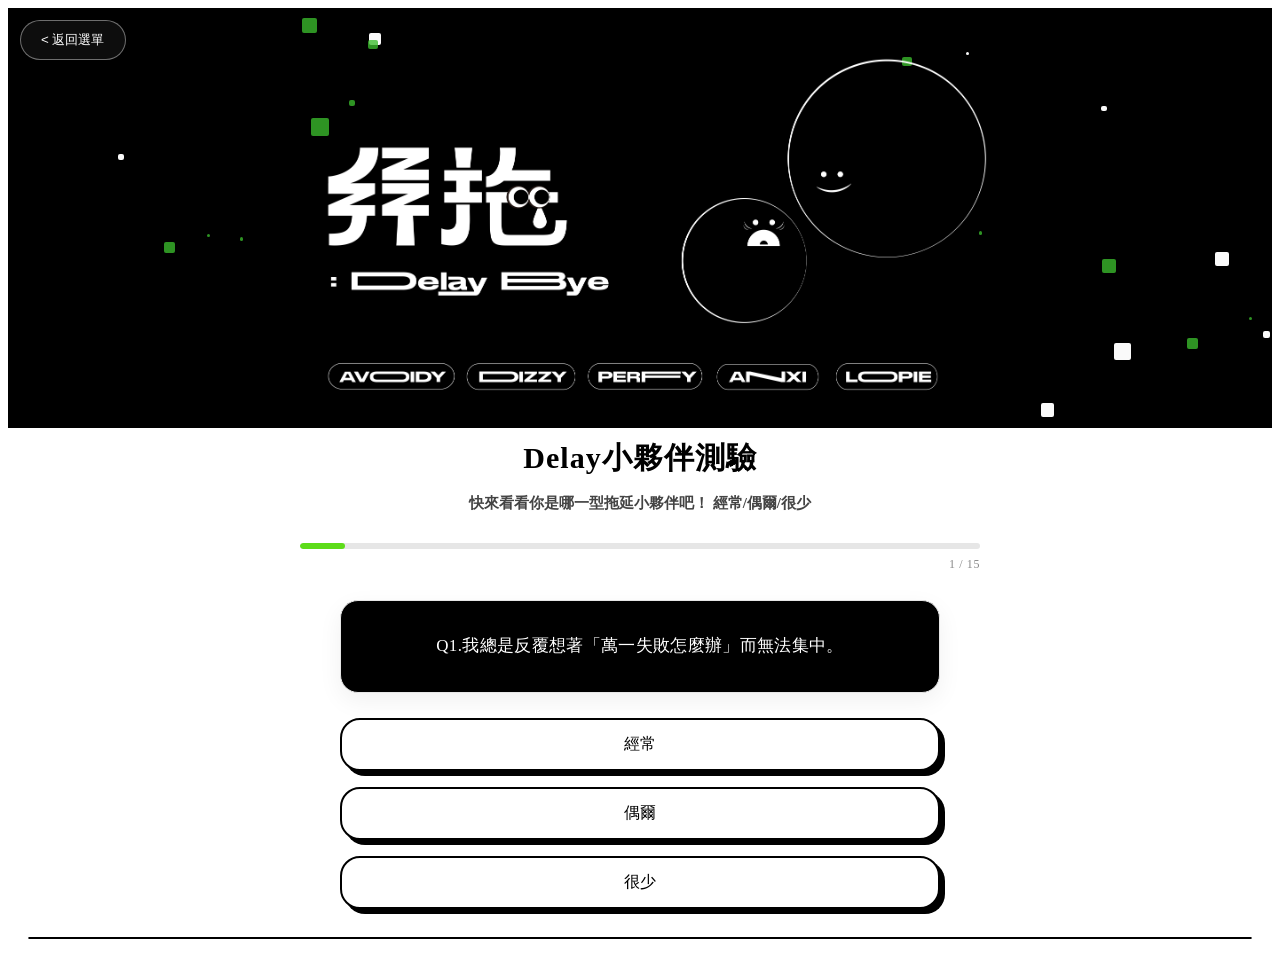
<file: index.html>
<!DOCTYPE html>
<html lang="zh-TW">
<head>
<meta charset="UTF-8">
<meta name="viewport" content="width=device-width, initial-scale=1.0">
<title>Delay小夥伴測驗</title>
<link rel="stylesheet" href="style.css">

<script src="https://html2canvas.hertzen.com/dist/html2canvas.min.js"></script>
</head>
<body>
    <header>
  <img src="images/baitou.png" alt="biaotou">
   </header>
  
<button onclick="backToHome()" class="game-back-btn">&lt; 返回選單</button>
<h2>Delay小夥伴測驗</h2>
<h3>快來看看你是哪一型拖延小夥伴吧！
經常/偶爾/很少</h3>



<div class="progress-wrap">
  <div class="progress-track">
    <div id="progress-bar"></div>
  </div>
  <div class="progress-text">
    <span id="current-q">1</span> / <span id="total-q">15</span>
  </div>
</div>

<div id="quiz-container"></div>
<div id="result"></div>

<script>
// --- 1. 背景特效 ---
// --- 1. 背景特效 ---
function backToHome() {
    window.location.href = "https://tinny0727.github.io/Delay-home/"; // 根據你的檔案層級決定退幾層
}
function createGlitchBlocks() {
    const header = document.querySelector('header');
    if (!header) return;
    const blockCount = 20; 
    for (let i = 0; i < blockCount; i++) {
        const block = document.createElement('div');
        block.className = 'glitch-box';
        const size = Math.random() * 15 + 3;
        const isWhite = Math.random() > 0.7; 
        const bgColor = isWhite ? 'rgb(250, 250, 250)' : 'rgba(59, 189, 45, 0.78)';
        let posX = Math.random() > 0.5 ? Math.random() * 30 : Math.random() * 30 + 70;
        const posY = Math.random() * 100;
        const duration = Math.random() * 2 + 1.5;
        const delay = Math.random() * -5;
        block.style.width = `${size}px`;
        block.style.height = `${size}px`;
        block.style.left = `${posX}%`;
        block.style.top = `${posY}%`;
        block.style.setProperty('--bg-color', bgColor);
        block.style.setProperty('--duration', `${duration}s`);
        block.style.animationDelay = `${delay}s`;
        header.appendChild(block);
    }
}
window.addEventListener('DOMContentLoaded', createGlitchBlocks);

// --- 2. 測驗資料與狀態 ---
let score = { avoid: 0, dizzy: 0, anxi: 0, lopie: 0, perfy: 0 };
let currentQuestion = 0;

const quizData = [
  { question: "Q1.我總是反覆想著「萬一失敗怎麼辦」而無法集中。", options: [{ text: "經常", value: {anxi: 2} }, { text: "偶爾", value: {anxi: 1} }, { text: "很少", value: {anxi: 0} }] },
  { question: "Q2.我常因為害怕做不好， 一直將事情往後拖延。", options: [{ text: "經常", value: {anxi: 2} }, { text: "偶爾", value: {anxi: 1} }, { text: "很少", value: {anxi: 0} }] },
  { question: "Q3.雖然事情並不多，但我會莫名一直感到壓力大。", options: [{ text: "經常", value: {anxi: 2} }, { text: "偶爾", value: {anxi: 1} }, { text: "很少", value: {anxi: 0} }] },
  { question: "Q4.我很難在同件事上專注超過 15 分鐘以上。", options: [{ text: "經常", value: {dizzy: 2} }, { text: "偶爾", value: {dizzy: 1} }, { text: "很少", value: {dizzy: 0} }] },
  { question: "Q5.我常在做事時，被手機訊息或小事打斷。", options: [{ text: "經常", value: {dizzy: 2} }, { text: "偶爾", value: {dizzy: 1} }, { text: "很少", value: {dizzy: 0} }] },
  { question: "Q6.使用介面時我會開很多視窗，結果忘記主要目的。", options: [{ text: "經常", value: {dizzy: 2} }, { text: "偶爾", value: {dizzy: 1} }, { text: "很少", value: {dizzy: 0} }] },
  { question: "Q7.我會心裡衡量很多選擇，卻導致無法決定。", options: [{ text: "經常", value: { lopie: 2} }, { text: "偶爾", value: { lopie: 1} }, { text: "很少", value: { lopie: 0} }] },
  { question: "Q8.時不時檢討過去產生的挫折的習慣，使我難以行動。", options: [{ text: "經常", value: {lopie: 2} }, { text: "偶爾", value: {lopie: 1} }, { text: "很少", value: {lopie: 0} }] },
  { question: "Q9.我時常懷疑自己的能力，導致任務無法執行。", options: [{ text: "經常", value: {lopie: 2} }, { text: "偶爾", value: {lopie: 1} }, { text: "很少", value: {lopie: 0} }] },
  { question: "Q10.我常覺得還沒準備好，所以事情做很慢。", options: [{ text: "經常", value: {perfy: 2} }, { text: "偶爾", value: {perfy: 1} }, { text: "很少", value: {perfy: 0} }] },
  { question: "Q11.製作作品時，我常常修改細節，直到壓線甚至超時。", options: [{ text: "經常", value: {perfy: 2} }, { text: "偶爾", value: {perfy: 1} }, { text: "很少", value: {perfy: 0} }] },
  { question: "Q12.我會花很多時間和心思準備，卻很難開始。", options: [{ text: "經常", value: {perfy: 2} }, { text: "偶爾", value: {perfy: 1} }, { text: "很少", value: {perfy: 0} }] },
  { question: "Q13.我會把應該做的主要任務拖到最後。", options: [{ text: "經常", value: {avoid: 2} }, { text: "偶爾", value: {avoid: 1} }, { text: "很少", value: {avoid: 0} }] },
  { question: "Q14.想到任務帶來的壓力，我會轉向處理其他事情。", options: [{ text: "經常", value: {avoid: 2} }, { text: "偶爾", value: {avoid: 1} }, { text: "很少", value: {avoid: 0} }] },
  { question: "Q15.當我覺得是有風險的任務，我會選擇迴避或無視。", options: [{ text: "經常", value: {avoid: 2} }, { text: "偶爾", value: {avoid: 1} }, { text: "很少", value: {avoid: 0} }] }
];

// --- 3. 邏輯函式 ---
function showQuestion() {
  const container = document.getElementById('quiz-container');
  container.innerHTML = "";
  if (currentQuestion < quizData.length) {
    const q = quizData[currentQuestion];
    const qDiv = document.createElement('div');
    qDiv.className = 'question';
    qDiv.innerHTML = `<p>${q.question}</p>`;
    q.options.forEach(option => {
      const btn = document.createElement('button');
      btn.innerText = option.text;
      btn.onclick = () => {
        const allButtons = qDiv.querySelectorAll('button');
        allButtons.forEach(b => b.style.pointerEvents = 'none');
        btn.classList.add('selected');
        setTimeout(() => selectOption(option.value), 250);
      };
      qDiv.appendChild(btn);
    });
    container.appendChild(qDiv);
    updateProgress();
  } else {
    showResult();
  }
}

function selectOption(value) {
  for (let key in value) { score[key] += value[key]; }
  currentQuestion++;
  showQuestion();
}

function updateProgress() {
  // 修正：將 currentQuestion + 1 確保在回答完最後一題時能達到 100%
  let percent = ((currentQuestion + 1) / quizData.length) * 100;
  
  // 限制最大值為 100
  if (percent > 100) percent = 100;

  document.getElementById("progress-bar").style.width = percent + "%";
  document.getElementById("current-q").innerText = Math.min(currentQuestion + 1, quizData.length);
}

function getPoint(cx, cy, r, angle) {
  const rad = (angle - 90) * (Math.PI / 180);
  return { x: cx + r * Math.cos(rad), y: cy + r * Math.sin(rad) };
}

function showResult() {
  const container = document.getElementById('quiz-container');
  const resultDiv = document.getElementById('result');
  container.innerHTML = `<div class="loading-container"><div class="spinner"></div><p>正在分析你的拖延小夥伴...</p></div>`;

  const characterData = {
    avoid: { name: "", img: "images/逃避.png", title: "逃避型-AVOID", fileNo: "001-AV", desc: "面對高難度或評價性任務容易退縮。當任務像怪獸一樣出現時，你的第一直覺是：『只要我看不到它，它就看不到我。』", advice: "試著把大蛋糕拆成小蛋糕，逃避也許是一種保護，但我也可以練習著面對" },
    dizzy: { name: "", img: "images/分心.png", title: "分心型-DIZZY", fileNo: "002-DZ", desc: "你的世界充滿著好奇的魅力！原本要寫報告，結果卻被手機訊息拉走，最後在各種瑣事中度過了一天。", advice: "工作時把手機收起來，保持工作環境的整潔，每次只給自己一個視窗的專注空間。" },
    anxi: { name: "", img: "images/焦慮.png", title: "焦慮型-ANXI", fileNo: "003-AX", desc: "你在起跑線前想了 100 種失敗的可能。因為太害怕做不好，導致在還沒行動前能量就已經耗盡了。", advice: "專注於『開始』，而不是『完成』。" },
    lopie: { name: "", img: "images/內耗.png", title: "內耗型-LOPIE", fileNo: "004-LP", desc: "你的大腦裡有兩個自己持續在拔河。導致容易想得太多、懷疑自我而原地轉圈，遲遲無法做出任何決定。", advice: "設定一個 5 分鐘鬧鐘，時間一到就停止思考，與其反覆設想結果，不如先跨出一小步，讓現實告訴我們答案。" },
    perfy: { name: "", img: "images/完美.png", title: "完美型-PERFY", fileNo: "005-PF", desc: "你不是在偷懶，你是在『追求極致』。為了修好那 1 公分的差距，你總是與任務並肩作戰到最後一刻。", advice: "練習接受『完成優於完美』，先求有再求好。" }
  };

  setTimeout(() => {
    container.innerHTML = "";
    const maxPerType = 6;
    const percentages = {
      avoid: Math.round((score.avoid / maxPerType) * 100),
      dizzy: Math.round((score.dizzy / maxPerType) * 100),
      anxi:  Math.round((score.anxi  / maxPerType) * 100),
      lopie: Math.round((score.lopie / maxPerType) * 100),
      perfy: Math.round((score.perfy / maxPerType) * 100)
    };
    let topType = Object.keys(percentages).reduce((a, b) => percentages[a] > percentages[b] ? a : b);
    const char = characterData[topType];
    const points = [
      getPoint(100, 100, 68 * (percentages.anxi/100), 0),
      getPoint(100, 100, 68 * (percentages.perfy/100), 72),
      getPoint(100, 100, 68 * (percentages.avoid/100), 144),
      getPoint(100, 100, 68 * (percentages.dizzy/100), 216),
      getPoint(100, 100, 68 * (percentages.lopie/100), 288)
    ];
    const polyPoints = points.map(p => `${p.x},${p.y}`).join(' ');

    resultDiv.innerHTML = `
   
      <div class="result-card" id="capture-area">
         <div class="left-index">DE-ENCRYPTED DATA // SECTION B</div> 
        <style>.result-card::after { content: "DE-FILE NO. ${char.fileNo}" !important; }</style>

        <h4>Delay 拖延分析報告</h4>
        <div class="top-result-badge">${char.name}</div>

        <div class="radar-chart">
          <svg viewBox="-40 -40 280 280" style="overflow: visible; width: 100%; max-width: 250px;">
            <polygon points="100,20 176,75 147,164 53,164 24,75" class="grid-bg"/>
            <polygon points="100,60 138,87 123,132 77,132 62,87" class="grid-bg"/>
            <polygon points="${polyPoints}" class="data-poly"/>
            <text x="100" y="5" text-anchor="middle">焦慮</text> 
            <text x="195" y="75" text-anchor="start">完美</text>
            <text x="165" y="195" text-anchor="middle">逃避</text>
            <text x="35" y="195" text-anchor="middle">分心</text>
            <text x="5" y="75" text-anchor="end">內耗</text>
          </svg>
        </div>

        <div class="character-illustration" style="text-align: center; margin: 10px 0;">
            <img src="${char.img}" style="width: 110px; height: 110px; object-fit: contain; filter: drop-shadow(4px 4px 0px rgba(0,0,0,0.1));">
        </div>

        <div class="personality-content" style="padding: 0 20px; text-align: left; margin-top: -10px;">
            <p style="font-weight: bold; font-size: 18px; margin-bottom: 5px; text-align: center;">【${char.title}】</p>
            <p style="font-size: 15px; color: #444; line-height: 1.6;">${char.desc}</p>
            
            <div style="background: #fff; padding: 15px; border-radius: 12px; margin-top: 20px; border: 2px solid #000;">
                <strong>💡 給你的能量解藥：</strong><br>
                <span style="font-size: 14px; color: #333;">${char.advice}</span>
            </div>
        </div>
        
        <div class="result-actions" style="margin-top: 30px; text-align: center;">
            <button onclick="downloadImage()" class="download-btn">保存分析報告</button>
            <button onclick="window.location.reload()" class="retry-btn">重新測驗</button>
        </div>
      </div>`;
  }, 1500);
}

function downloadImage() {
  const target = document.getElementById('capture-area');
  
  if (!target) {
    alert("找不到分析報告區域，請重新測驗");
    return;
  }

  // 1. 顯示載入提示
  const originalBtn = document.querySelector('.download-btn');
  const originalText = originalBtn.innerText;
  originalBtn.innerText = "生成報告中...";
  originalBtn.disabled = true;

  // 2. 執行截圖
  html2canvas(target, {
    backgroundColor: "#ffffff",
    scale: 3,          // 進一步提高清晰度
    useCORS: true,     // 允許跨域圖片
    allowTaint: false, // 這裡必須設為 false 才能在有圖片時正確導出
    logging: true,     // 開啟後可在 F12 主控台看到詳細報錯
    letterRendering: true,
    scrollX: 0,
    scrollY: -window.scrollY // 解決頁面捲動導致的位移問題
  }).then(canvas => {
    // 轉換成圖片並下載
    const imageData = canvas.toDataURL('image/png');
    const link = document.createElement('a');
    link.download = `DelayReport_${new Date().getTime()}.png`;
    link.href = imageData;
    link.click();
    
    // 恢復按鈕
    originalBtn.innerText = originalText;
    originalBtn.disabled = false;
  }).catch(err => {
    console.error("html2canvas 報錯內容:", err);
    originalBtn.innerText = originalText;
    originalBtn.disabled = false;
    alert("保存失敗！建議：\n1. 請使用瀏覽器（Chrome/Safari）開啟\n2. 確保在伺服器環境執行");
  });
}

showQuestion();
</script>

</body>
</html>
</file>
<file: style.css>
header {
  background-color: #000000;  /* 黑色底 */
  width: 100%;
  padding: 10px 0;           /* 上下留白 */
  display: flex;
  justify-content: center;   /* 水平置中 */
  align-items: center;       /* 垂直置中 */
  box-sizing: border-box;
    position: relative; /* 必須：讓內部的 absolute 方塊以 header 為基準定位 */
    overflow: hidden;    /* 必須：超出 header 範圍的方塊會被隱藏，不會閃到外面 */
    
    /* 確保 header 有高度，否則方塊會疊在一起看不見 */
    min-height: 300px;  /* 根據你的需求調整 */
}



header img {
  width: auto;
  /* 電腦版高度維持，但使用 max-width 確保不超出螢幕 */
  max-width: 90%; 
  height: auto;
  max-height: 400px;
  object-fit: contain;
  position: relative;
  z-index: 2;
  transition: all 0.3s ease; /* 縮放時更平滑 */
}

/* 當螢幕寬度小於 600px（手機版）時 */
@media (max-width: 600px) {
  header {
    min-height: 200px; /* 手機版 header 稍微縮短 */
  }
  
  header img {
    max-height: 250px; /* 提高手機版圖片的最小視覺佔比 */
    max-width: 95%;
  }
}

.glitch-box {
    position: absolute;
    /* 修正：讀取 JS 傳進來的 --bg-color 變數 */
    background-color: var(--bg-color, rgba(255, 255, 255, 0.8));
    z-index: 1;
    pointer-events: none;
    /* 這裡保留 var(--duration)，我們會從 JS 傳進去 */
    animation: blink var(--duration) infinite ease-in-out;
    border-radius: 2px; /* 加一點點圓角質感更好 */
}

@keyframes blink {
    0%, 100% { opacity: 0; transform: scale(0.5); }
    50% { opacity: 1; transform: scale(1.1); }
}

/* 手機版響應式 */
@media screen and (max-width: 600px) {
  header img {
    max-height: 80px;        /* 手機高度縮小 */
  }
}
#quiz-container, .progress-wrap {
    position: relative;
    z-index: 20; /* 讓選項區層級高於標頭的裝飾 */
    background-color: #fff; /* 假設你的網頁底色是白色 */
}

header a{
    color: aliceblue;
    text-decoration: none;
    font-family:'Noto Sans TC', 'Microsoft JhengHei', sans-serif ;
}
header a:hover{
    text-decoration: underline;
}
header ul{
    list-style: none;
    padding: 0;
    margin: 30px;
     display: flex;
     flex-wrap: wrap;
    justify-content: center;
 
}
header li a{
     display: inline-block; 
     color: azure;
    font-size: 25px;
    line-height: 30px;
    padding: 30px 30px 20px 30px;
    height: 40px;
      font-size: 20px;
}


.progress-wrap {
  width: 100%;
  max-width: 680px;
  margin: 10px auto 28px;
}
.progress-track {
  width: 100%;
  height: 6px;
  background: #e6e6e6;
  border-radius: 6px;
  overflow: hidden;
}
#progress-bar {
  height: 100%;
  width: 0%;
  background: rgb(93, 220, 25);
  border-radius: 6px;
  transition: width 0.4s cubic-bezier(0.2, 0, 0.2, 1);
}
.progress-text {
  margin-top: 8px;
  font-size: 12px;
  color: #888;
  text-align: right;
  letter-spacing: 0.05em;
}
 
  h2 {
  font-size: clamp(10px, 6vw, 30px);
  margin: 10px 0;
  text-align: center;
  letter-spacing: 1px;
}

h3 {
  font-size: 15px;
  color: #444;
  margin-bottom: 30px;
  text-align: center;
}

h4{
    color: #000000;
    font-size:20px;                                       
    font-style: normal;  
    text-align: center; 
    
}


.question{
  max-width:600px;
  margin:0 auto 20px;
}

.question p {
  background: #000;
  color: #fff;
  padding: 20px;
  border-radius: 16px;
  font-size: 16px;
  line-height: 1.6;
  text-align: center; /* 鍔犲叆閫欎竴琛岃畵鏂囧瓧缃腑 */
}

.question button{
  width:100%;
  margin:8px 0;
  padding:14px;
  font-size:16px;
  color: #000 !important;
  border-radius:20px;
  border:2px solid #000;
  background:#fff;
  cursor:pointer;
  transition:.2s;
    box-shadow: 5px 5px 0 #000;
     transition: all 0.2s ease; /* 澧炲姞骞虫粦閬庢浮 */
}

.question button:hover{
  background:var(--main-green);
}


.question button.selected {
  background: rgb(93, 220, 25); /* 點選後變綠 */
  color: #000;
}


  #result { margin-top: 30px; font-size: 1.2em; font-weight: bold;
border-radius: 50% 10% 50% 10%;
    border: 1px,groove,rgb(0, 0, 0);
     border-radius: 20px;
     margin: 20px;
     color: rgb(0, 0, 0);
    font-size: 20px;
    }

   a:hover { background-color: rgb(155, 151, 43); 
   border-radius: 3rem;
   font-size: 15px; 
   text-align: center; 
   margin: 100px; 
    padding: 20px;
      border:3px

   }
   .score-item {
  margin-bottom: 16px;
}

.score-label {
  margin-bottom: 4px;
  font-weight: bold;
}

.score-bg {
  width: 100%;
  height: 15px;
  background: #e0e0e0;
  border-radius: 10px;
  overflow: hidden;
}

.score-bar {
  height: 100%;
  background: rgb(93, 220, 25); /* 你之後可以每型不同色 */
  width: 0%;
  border-radius: 10px;
  transition: width 0.6s ease;
}

/* 題目框顏色 */
.question p {
  background: #000000;
  color: #ffffff;
  text-align: center;

  padding: 30px 28px;
  border-radius: 18px;

  font-size: 17px;
  line-height: 1.8;
  letter-spacing: 0.02em;

  border: 1px solid #e6e6e6;

  box-shadow:
    0 8px 24px rgba(0, 0, 0, 0.06);

  animation: questionFadeIn 0.6s ease-out both;
  
}


/* 計算中動畫 */
.loading-container {
  text-align: center;
  padding: 50px 0;
}

.spinner {
  width: 40px;
  height: 40px;
  border: 4px solid #f3f3f3;
  border-top: 4px solid #000;
  border-radius: 50%;
  margin: 0 auto 20px;
  animation: spin 1s linear infinite;
}

@keyframes spin {
  0% { transform: rotate(0deg); }
  100% { transform: rotate(360deg); }
}

/* 修改這段來控制結果頁的角色圖 */
.character-illustration img {
    width: 160px !important; /* 調大尺寸，更有視覺衝擊力 */
    text-align: center !important;
    /* 增加底部間距，把圖片往上推 */
    margin-top: 10px !important;
    margin-bottom: 30px !important;
    transform: translateY(-15px);
    height: auto !important;
    object-fit: contain;
    filter: drop-shadow(6px 6px 0px rgba(0,0,0,0.15));
    
    /* 加上你剛才提到的浮動動畫 */ position: relative;
    z-index: 2; /* 確保角色在背景大字上方 */
}

@keyframes peekFloat {
    0%, 100% { transform: translateY(0) rotate(2deg); }
    50% { transform: translateY(-10px) rotate(-2deg); }
}

.character-peek img {
  width: 180px;
  height: 180px;
  object-fit: contain;
  filter: drop-shadow(4px 4px 0px rgba(0,0,0,0.2));
  animation: peekFloat 3s ease-in-out infinite;
}

@keyframes peekFloat {
  0%, 100% { transform: translateY(0) rotate(5deg); }
  50% { transform: translateY(-10px) rotate(10deg); }
}
/* 雷達圖樣式 */
.radar-chart {
  width: 250px;
  margin: 20px auto;
}

.grid-bg {
  fill: none;
  stroke: #e0e0e0;
  stroke-width: 1;
}

.data-poly {
  fill: rgba(0, 0, 0, 0.44);
  stroke: #000;
  stroke-width: 2;
  stroke-linejoin: round;
}

svg text {
  font-size: 12px;
  font-weight: bold;
  fill: #333;
}
/* 讓多邊形有從中心長出來的感覺 */
.data-poly {
  fill: rgb(93, 220, 25);;
  stroke: #000;
  stroke-width: 1;
  stroke-linejoin: round;
  
  /* 加入這段動畫 */
  transform-origin: center;
  animation: polyGrow 1.2s cubic-bezier(0.175, 0.885, 0.32, 1.275) forwards;
}

@keyframes polyGrow {
  from {
    transform: scale(0);
    opacity: 0;
  }
  to {
    transform: scale(1);
    opacity: 1;
  }
}

/* 讓雷達圖上的文字也晚一點點出現 */
svg text {
  font-size: 14px;
  font-weight: bold;
  fill: #333;
  opacity: 0;
  animation: fadeIn 0.5s ease forwards 1s; /* 延遲 1 秒顯示 */
}

@keyframes fadeIn {
  to { opacity: 1; }
}

/* 成績單卡片美化 */
/* --- 結果卡片主體微調 --- */
/* 報告書背景：加入格紋與邊框裝飾 */
/* --- 1. 報告書主體：增加網格背景與檔案厚度感 --- */
.result-card {
    background-color: #ffffff;
    /* 模擬方格紙感 */
    background-image: 
        linear-gradient(rgba(0,0,0,0.03) 1px, transparent 1px),
        linear-gradient(90deg, rgba(0,0,0,0.03) 1px, transparent 1px);
    background-size: 20px 20px;
    border: 3px solid #000;
    box-shadow: 12px 12px 0px #000;
    padding: 60px 25px 40px;
    position: relative;
    max-width: 500px;
    margin: 60px auto 30px;
    animation: fadeInUp 0.8s ease forwards;
}

/* --- 2. 檔案細節：運用虛擬元素增加「官方認證」印章 --- */
/* --- 強化報告書左側平衡 --- */
.result-card::before {
    content: "";
    position: absolute;
    left: 15px;      /* 靠左距離 */
    top: 50px;       /* 與右邊標籤對齊 */
    bottom: 50px;    /* 延伸至下方 */
    width: 1px;
    background: linear-gradient(to bottom, 
        rgba(0,0,0,0.5) 0%, 
        rgba(0,0,0,0.1) 50%, 
        rgba(0,0,0,0.5) 100%);
    opacity: 0.3;
    z-index: 1;
}

/* 在左側線條旁加一個旋轉的裝飾文字 */
/* --- 修正：確保截圖時左側小文字方向正確 --- */
.result-card .left-index {
    position: absolute;
    left: 10px;      /* 稍微往右移一點，避免截圖切到 */
    top: 280px;
    
    /* 1. 關鍵修正：取消直寫模式，改用旋轉 */
    writing-mode: horizontal-tb !important; 
    transform: rotate(-90deg) !important;   /* 逆時針轉 90 度 */
    transform-origin: left center !important;
    
    font-family: 'Courier New', monospace;
    font-size: 10px;
    color: #bbb;
    letter-spacing: 2px;
    text-transform: uppercase;
    white-space: nowrap !important; /* 確保不換行 */
    z-index: 1;
}
/* 檔案右上角的編號（LOPIE 專屬感覺） */
.result-card::after {
    content: "DE-FILE NO. 004-LP";
    position: absolute;
    
    /* 對齊邏輯： */
    /* top 應該等於或略小於卡片的 padding-top */
    top: 20px; 
    /* right 應該等於卡片的 padding-right，確保跟內容右緣對齊 */
    right: 15px; 
    
    font-family: 'Courier New', monospace;
    font-size: 11px;
    color: #999;
    font-weight: bold;
    letter-spacing: 1px;
}

/* --- 角色標籤：同樣靠右對齊 --- */
/* --- 3. 角色標籤：超大直式半透明風格 --- */


/* --- 4. 內文排版：增加標題裝飾 --- */
.personality-content p[style*="font-weight: bold"] {
    border-bottom: 2px solid #000;
    display: inline-block;
    padding-bottom: 2px;
    margin-bottom: 15px !important;
    position: relative;
    z-index: 2; 
}

/* --- 5. 能量解藥：紙膠帶與波浪底線效果 --- */
.personality-content div[style*="background"] {
    background: #fff !important;
    border: 2px solid #000 !important;
    box-shadow: 6px 6px 0px rgb(93, 220, 25) !important;
    padding: 25px 20px 20px !important;
    margin-top: 30px !important;
    position: relative !important;
    transform: rotate(0.5deg);
    border-left: none !important; /* 移除原本的綠色側邊 */
}

/* 模擬紙膠帶裝飾 */
.personality-content div[style*="background"]::before {
    content: "";
    position: absolute;
    top: -12px;
    left: 50%;
    transform: translateX(-50%);
    width: 80px;
    height: 24px;
    background: rgba(93, 220, 25, 0.4); /* 半透明螢光綠 */
    border: 1px solid rgba(0,0,0,0.05);
}

/* 強化解藥標題 */
.personality-content div strong {
    font-size: 13px;
    text-decoration: underline wavy rgb(93, 220, 25); /* 螢光綠波浪底線 */
    display: block;
    margin-bottom: 8px;
}

/* 調整按鈕與上方解藥區的距離 */
.result-actions {
    margin-top: 15px !important; /* 從 30px 縮小到 15px，可依喜好調整 */
    text-align: center;
    padding-bottom: 10px; /* 增加一點底部緩衝，避免太貼卡片邊緣 */
}


.download-btn,
.retry-btn {
  background: var(--main-green);
  border: 2px solid #000;
  padding: 12px 24px;
  border-radius: 40px;
  font-weight: bold;
  cursor: pointer;
  margin: 30px 15px;
  box-shadow: 4px 4px 0 #000;
  transition: all 0.2s ease; /* 澧炲姞骞虫粦閬庢浮 */
  display: inline-block;
   color: #000;
}

/* 淇 Hover 闊挎噳 */
.download-btn:hover,
.retry-btn:hover {
  transform: translate(-2px, -2px);
  box-shadow: 5px 5px 0 #000;
  background: #fff; /* 鎳稿仠鏅傝畩鑹� */
  color: #000;
}

.download-btn:active,
.retry-btn:active {
  transform: translate(2px, 2px);
  box-shadow: 1px 1px 0 #000;
}

.game-back-btn {
  position: fixed;
  top: 20px;
  left: 20px;
  padding: 10px 20px;
  background: rgba(255, 255, 255, 0.05);
  color: #fff;
  border: 1px solid rgba(255, 255, 255, 0.4);
  border-radius: 20px;
  cursor: pointer;
  z-index: 9999; /* 確保按鈕在遊戲畫面最上層 */
  backdrop-filter: blur(5px);
  transition: 0.3s;
}

.game-back-btn:hover {
  background: rgba(76, 255, 106, 0.2);
  border-color: #4cff6a;
  color: #4cff6a;
}
</file>
